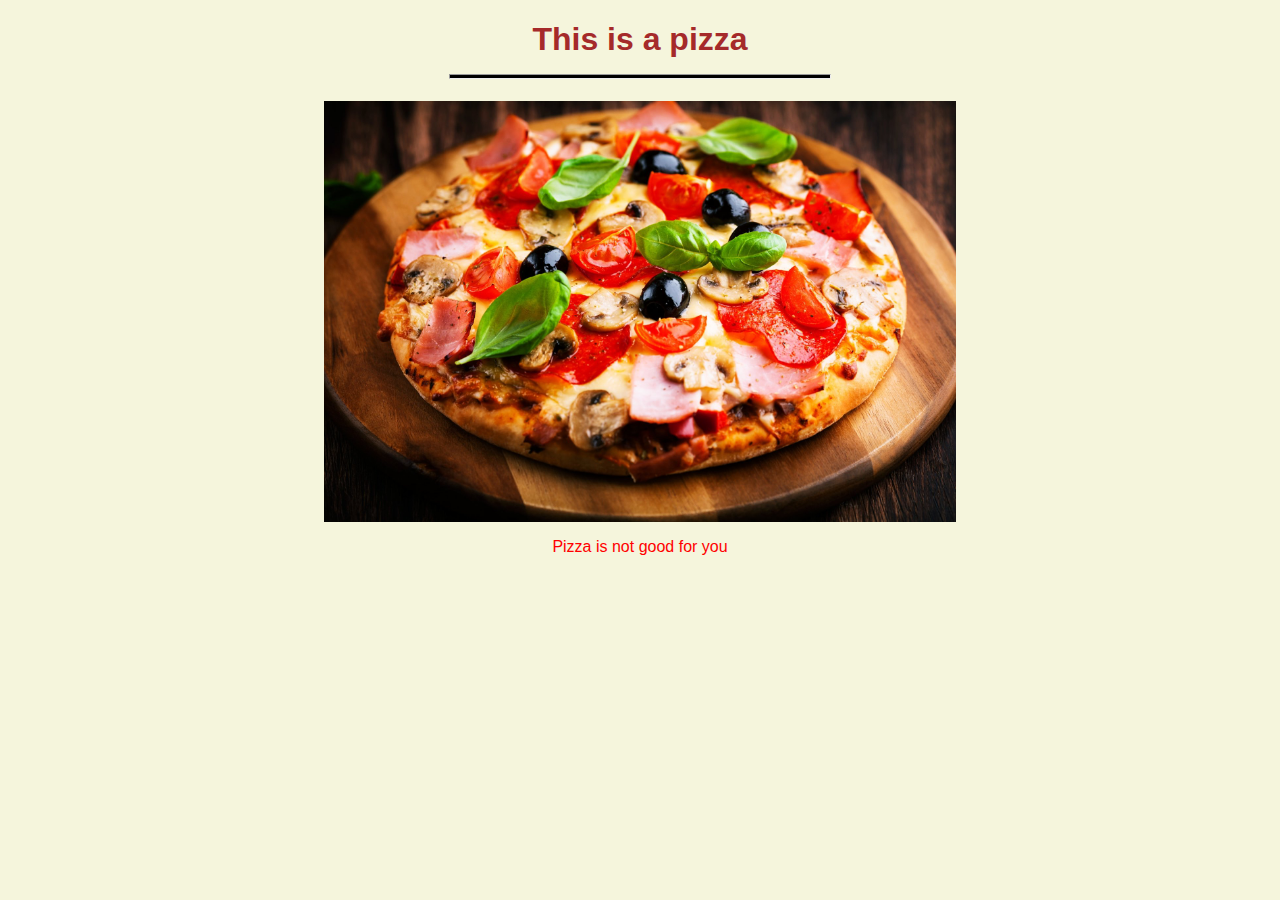
<file: PG 04 Mihir Agarwal LAB 1/index.html>
<!DOCTYPE html>
<html lang="en">
<head>
    <meta charset="UTF-8">
    <meta http-equiv="X-UA-Compatible" content="IE=edge">
    <meta name="viewport" content="width=device-width, initial-scale=1.0">
    <title>FSD LAB 1</title>
    <link rel = "stylesheet" href="style.css">
</head>
<body style>
    <h1 style="font-family:sans-serif;text-align: center;">This is a pizza<hr width="30%" style="height:3px;background: black;"></h1>
    <img src = "pizza.jpg" alt = "No Pizza for you" class="center">
    <p style="font-family:sans-serif; text-align: center;">Pizza is not good for you</p>
</body>
</html>
</file>
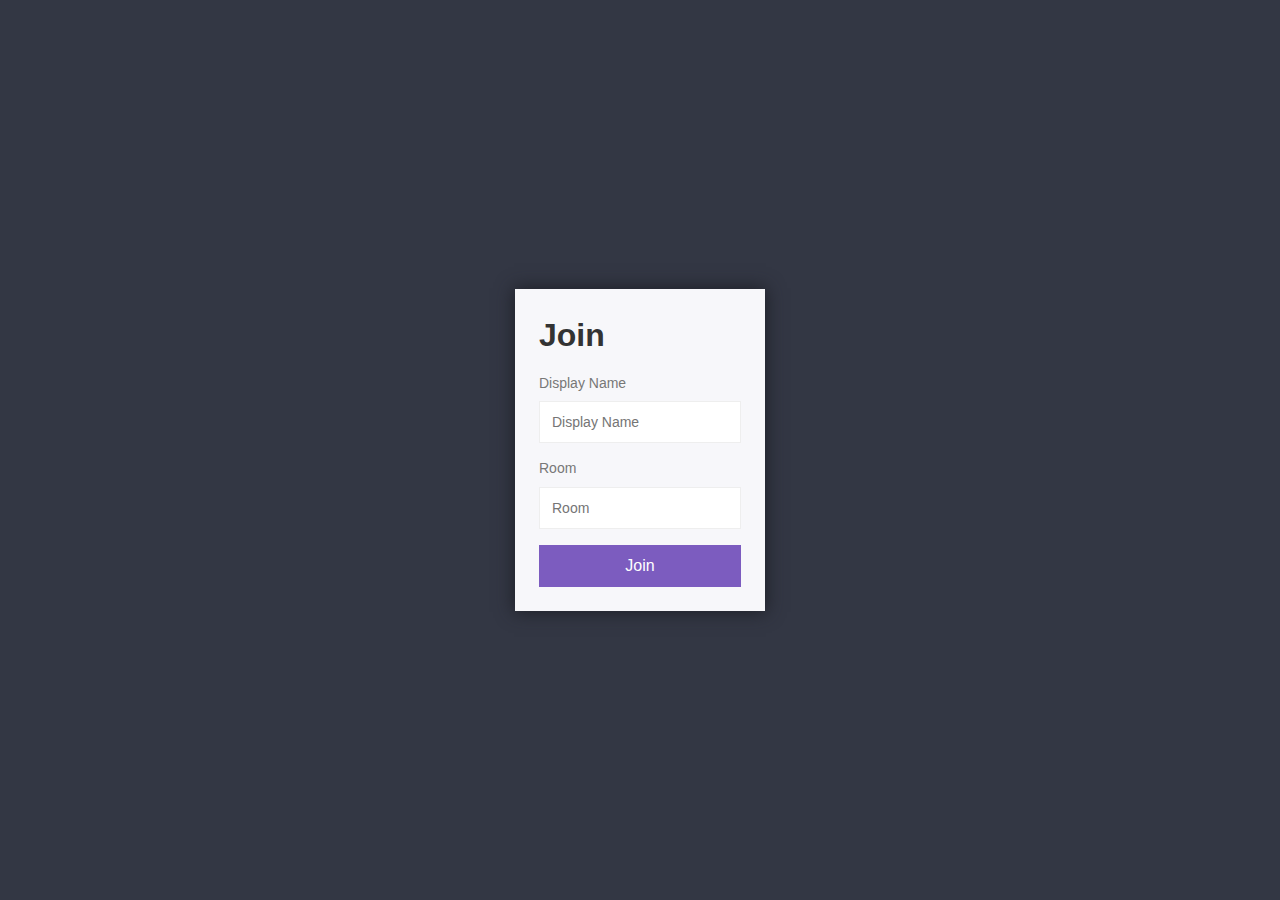
<file: PG09_SauravBhise/index.html>
<!DOCTYPE html>
<html lang="en">
<head>
    <meta charset="UTF-8">
    <meta http-equiv="X-UA-Compatible" content="IE=edge">
    <meta name="viewport" content="width=device-width, initial-scale=1.0">
    <title>Chat App</title>
    <link rel="icon" href="/img/favicon.png">
    <link rel="stylesheet" href="./style.css">
</head>
<body>
   <div class="centered-form">
       <div class="centered-form__box">
        <h1>Join</h1>
        <form action="/chat.html">
            <label for="">Display Name</label>
            <input type="text" name="username" placeholder="Display Name" required>
            <label for="">Room</label>
            <input type="text" name="room" placeholder="Room" required>
            <button>Join</button>
        </form>
       </div>
   </div> 
</body>
</html>
</file>
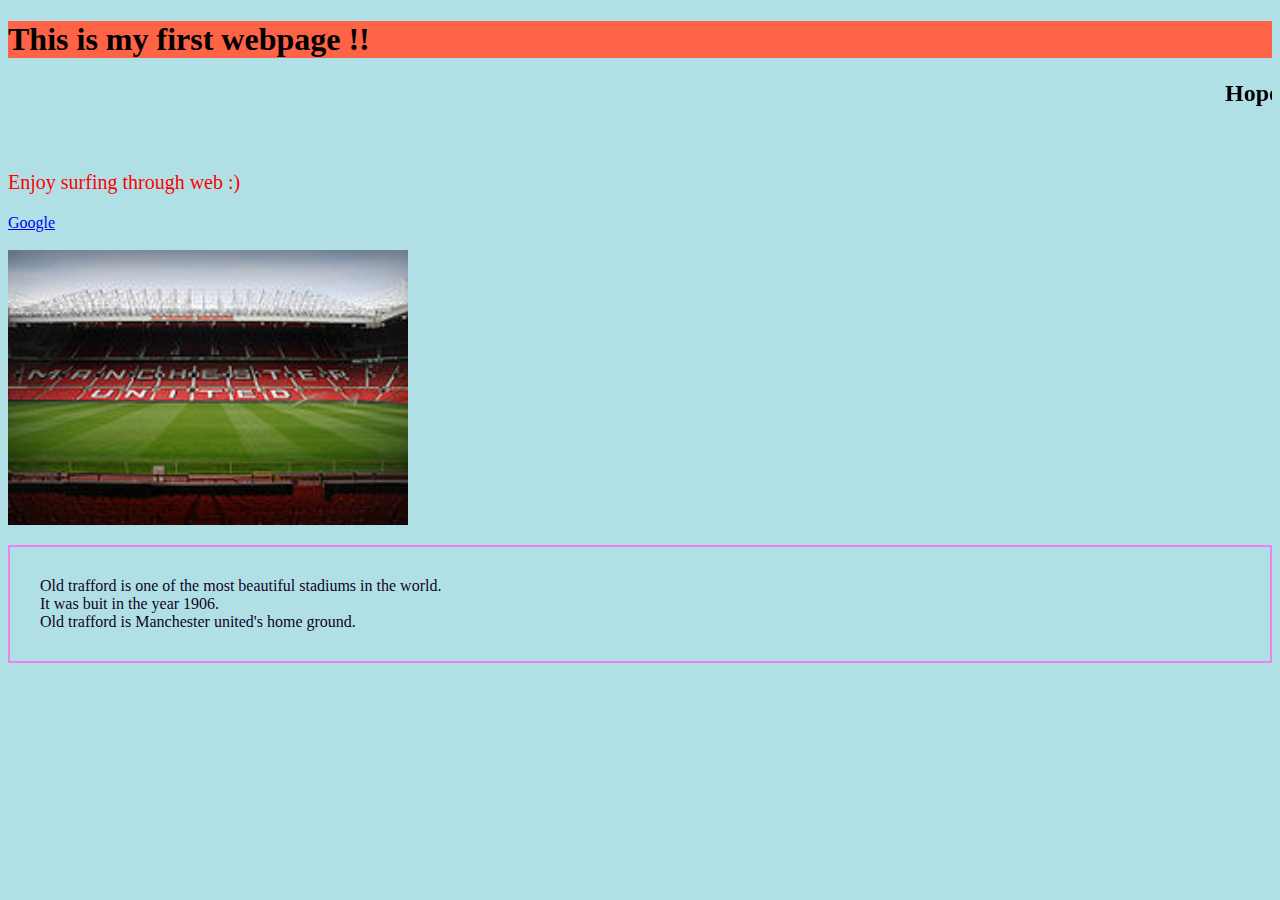
<file: PG14_Shaunak Chauthai/Hello.html>
<!DOCTYPE HTML>
<html lang="en">
<head>
<title> Hello </title>
<link rel="stylesheet" href="Style.css">
</head>
<body style="background-color:powderblue"> 
<h1 style="background-color:tomato">This is my first webpage !!</h1>
<h2 style="font-family:verdana"><marquee>Hope you like it !!</marquee></h2>
<br>
<p style="color:red; font-size:20px;">Enjoy surfing through web :) </p>
<a href="https://www.google.com/">Google</a>
<br>
<br>
<img src="old trafford.jpg" alt="Old Trafford" width="400" height="275" title="Old Trafford">
<pre>
Old trafford is one of the most beautiful stadiums in the world.
It was buit in the year 1906.
Old trafford is Manchester united's home ground.
</pre>
</body>
</html>
</file>
<file: PG 04 Mihir Agarwal LAB 1/style.css>
body {
    background-color: beige;
  }
h1{
    color: brown;
}
p{
    color: red;
}

.center {
    display: block;
    margin-left: auto;
    margin-right: auto;
    width: 50%;
}
</file>
<file: PG09_SauravBhise/style.css>
/* General Styles */

* {
    margin: 0;
    padding: 0;
    box-sizing: border-box;
}

html {
    font-size: 16px;
}

input {
    font-size: 14px;
}

body {
    line-height: 1.4;
    color: #333333;
    font-family: Helvetica, Arial, sans-serif;
}

h1 {
    margin-bottom: 16px;
}

label {
    display: block;
    font-size: 14px;
    margin-bottom: 8px;
    color: #777;
}

input {
    border: 1px solid #eeeeee;
    padding: 12px;
    outline: none;
}

button {
    cursor: pointer;
    padding: 12px;
    background: #7C5CBF;
    border: none;
    color: white;
    font-size: 16px;
    transition: background .3s ease;
}

button:hover {
    background: #6b47b8;
}

button:disabled {
    cursor: default;
    background: #7c5cbf94;
}

/* Join Page Styles */

.centered-form {
    background: #333744;
    width: 100vw;
    height: 100vh;   
    display: flex;
    justify-content: center;
    align-items: center;
}

.centered-form__box {
    box-shadow: 0px 0px 17px 1px #1D1F26;
    background: #F7F7FA;
    padding: 24px;
    width: 250px;
}

.centered-form button {
    width: 100%;
}

.centered-form input {
    margin-bottom: 16px;
    width: 100%;
}

/* Chat Page Layout */

.chat {
    display: flex;
}

.chat__sidebar {
    height: 100vh;
    color: white;
    background: #333744;
    width: 225px;
    overflow-y: scroll
}

/* Chat styles */

.chat__main {
    flex-grow: 1;
    display: flex;
    flex-direction: column;
    max-height: 100vh;
}

.chat__messages {
    flex-grow: 1;
    padding: 24px 24px 0 24px;
    overflow-y: scroll;
}

/* Message Styles */

.message {
    margin-bottom: 16px;   
}

.message__name {
    font-weight: 600;
    font-size: 14px;
    margin-right: 8px;
}

.message__meta {
    color: #777;
    font-size: 14px;
}

.message a {
    color: #0070CC;
}

/* Message Composition Styles */

.compose {
    display: flex;
    flex-shrink: 0;
    margin-top: 16px;
    padding: 24px;
}

.compose form {
    display: flex;
    flex-grow: 1;
    margin-right: 16px;
}

.compose input {
    border: 1px solid #eeeeee;
    width: 100%;
    padding: 12px;
    margin: 0 16px 0 0;
    flex-grow: 1;
}

.compose button {
    font-size: 14px;
}

/* Chat Sidebar Styles */

.room-title {
    font-weight: 400;
    font-size: 22px;
    background: #2c2f3a;
    padding: 24px;   
}

.list-title {
    font-weight: 500;
    font-size: 18px;
    margin-bottom: 4px;
    padding: 12px 24px 0 24px;
}

.users {
    list-style-type: none;
    font-weight: 300;
    padding: 12px 24px 0 24px;
}
</file>
<file: PG14_Shaunak Chauthai/Style.css>
pre 
{
	color:rgb(16,3,42);
	font-family:Times New Roman;
	font-size:100%;
	border:2px solid violet;
	padding:30px;
	<!-- margin:30px; --> 		

		
}
</file>
